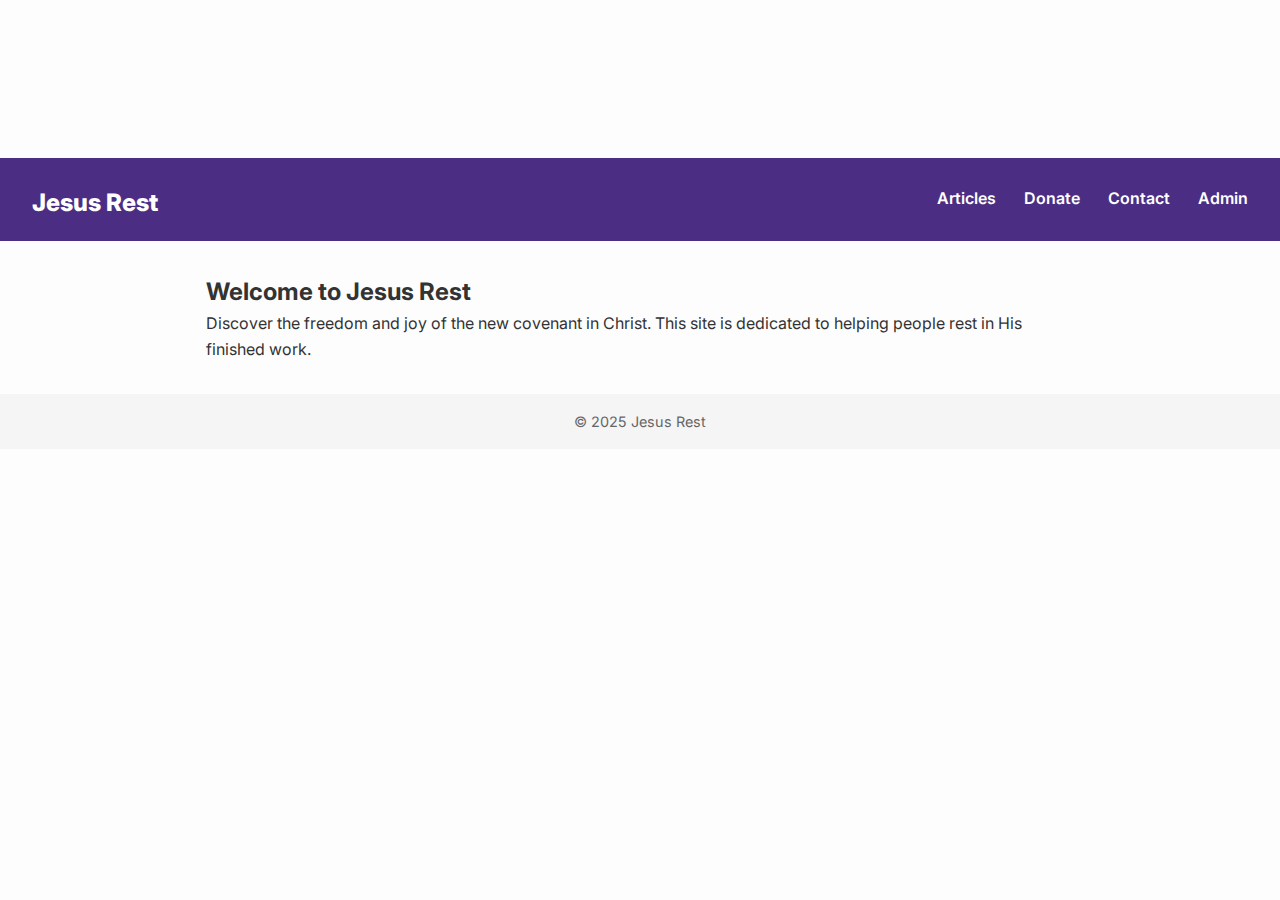
<file: index.html>
<!DOCTYPE html>
<html lang="en">
<head>
  <meta charset="UTF-8">
  <meta name="viewport" content="width=device-width, initial-scale=1.0">
  <title>Jesus Rest</title>
  <link rel="stylesheet" href="assets/css/style.css">
</head>
<body>
  <!-- Background video -->
  <div class="video-background">
    <video autoplay muted loop>
      <source src="https://cdn.coverr.co/videos/coverr-sunlight-through-trees-8479/1080p.mp4" type="video/mp4">
    </video>
    <div class="overlay"></div>
  </div>

  <!-- Header / Navbar -->
  <header>
  <h1><a href="index.html">Jesus Rest</a></h1>
  <nav>
    <a href="articles.html">Articles</a>
    <a href="donate.html">Donate</a>
    <a href="contact.html">Contact</a>
    <a href="admin/">Admin</a>
  </nav>
</header>

  <!-- Main content -->
  <main>
    <h2>Welcome to Jesus Rest</h2>
    <p>
      Discover the freedom and joy of the new covenant in Christ. 
      This site is dedicated to helping people rest in His finished work.
    </p>
  </main>

  <!-- Footer -->
  <footer>
    <p>&copy; 2025 Jesus Rest</p>
  </footer>
</body>
</html>
</file>
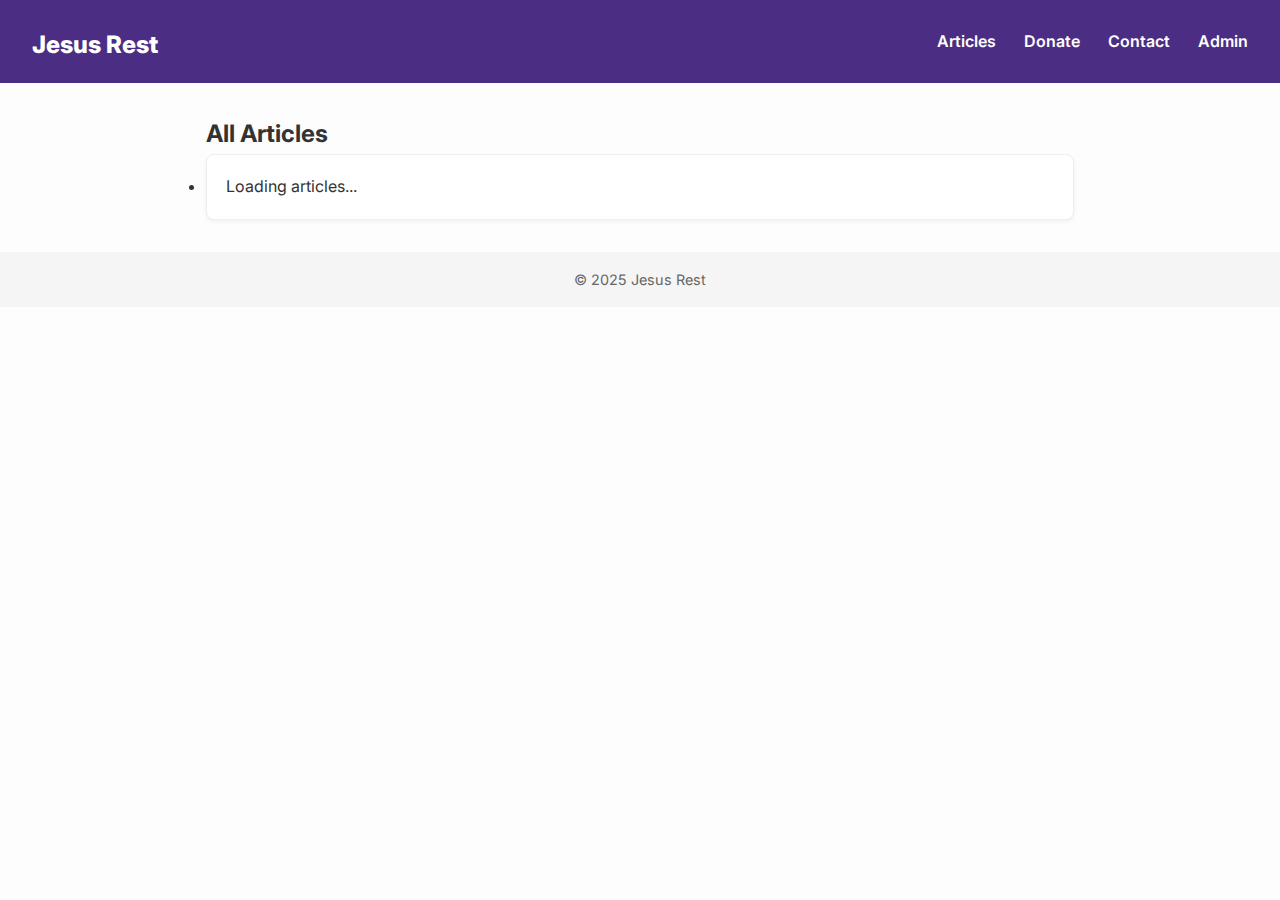
<file: articles/index.html>
<!DOCTYPE html>
<html lang="en">
<head>
  <meta charset="UTF-8">
  <meta name="viewport" content="width=device-width, initial-scale=1.0">
  <title>All Articles · Jesus Rest</title>
  <link rel="canonical" href="https://jesusrest.com/articles.html">
<meta name="robots" content="noindex,follow">
  <link rel="stylesheet" href="../assets/css/style.css">
</head>
<body>
  <!-- Header / Navbar -->
  <header>
    <h1><a href="../index.html">Jesus Rest</a></h1>
    <nav>
      <a href="../articles/">Articles</a>
      <a href="../donate.html">Donate</a>
      <a href="../contact.html">Contact</a>
      <a href="../admin/">Admin</a>
    </nav>
  </header>

  <!-- Main content -->
  <main>
    <h2>All Articles</h2>
    <ul id="articles-list">
      <li>Loading articles...</li>
    </ul>
  </main>

  <!-- Footer -->
  <footer>
    <p>© 2025 Jesus Rest</p>
  </footer>

  <!-- Script -->
  <script src="/assets/js/articles.js"></script>
</body>
</html>
</file>
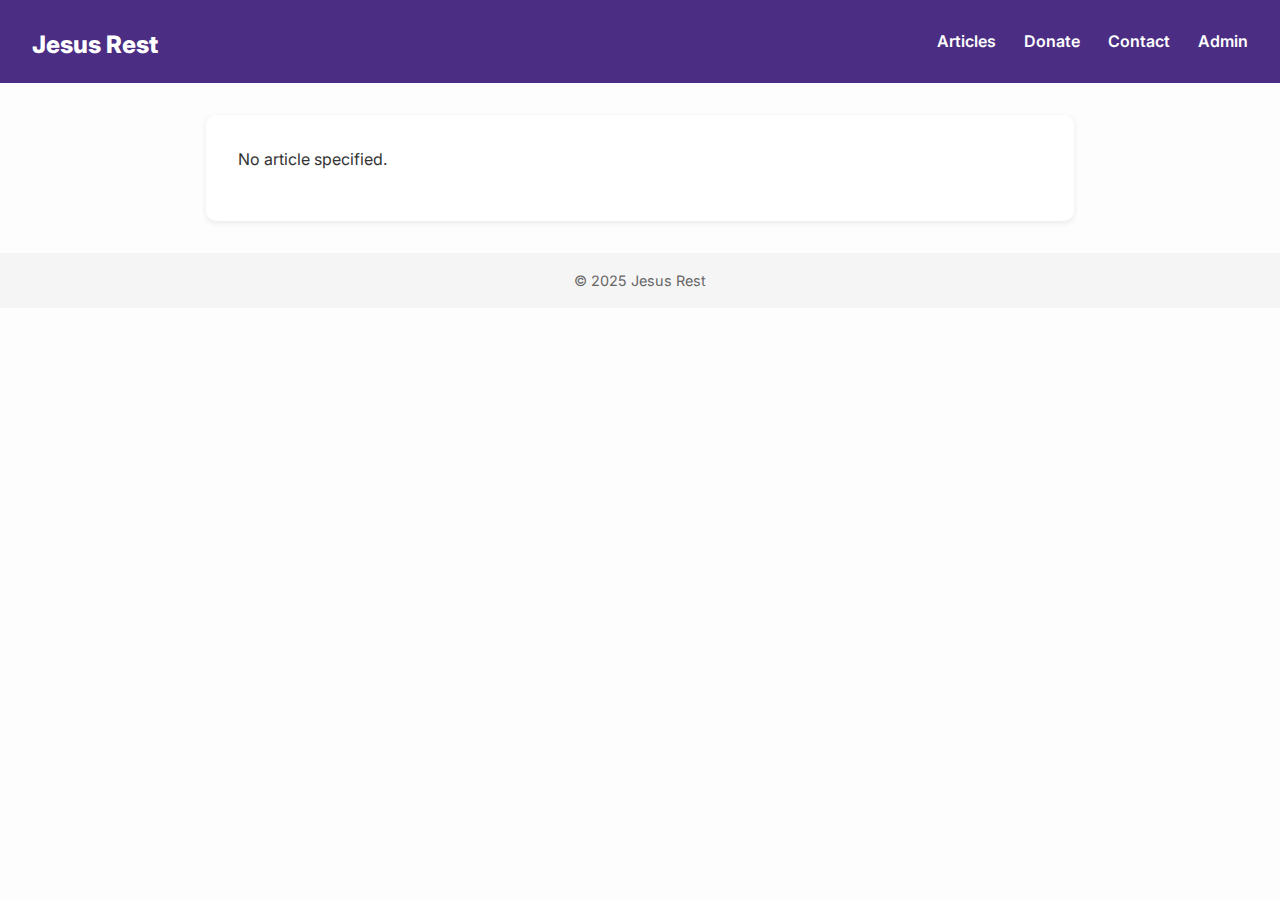
<file: read/index.html>
<!DOCTYPE html>
<html lang="en">
<head>
  <meta charset="UTF-8">
  <meta name="viewport" content="width=device-width, initial-scale=1.0">
  <title>Read Article · Jesus Rest</title>
  <link rel="stylesheet" href="../assets/css/style.css">
  <script src="../assets/js/read.js" defer></script>
</head>
<body>
  <header>
    <h1><a href="../index.html">Jesus Rest</a></h1>
    <nav>
      <a href="../articles/">Articles</a>
      <a href="../donate.html">Donate</a>
      <a href="../contact.html">Contact</a>
      <a href="../admin/">Admin</a>
    </nav>
  </header>

  <main>
    <div id="article-content">Loading article...</div>
  </main>

  <footer>
    <p>© 2025 Jesus Rest</p>
  </footer>
</body>
</html>
</file>
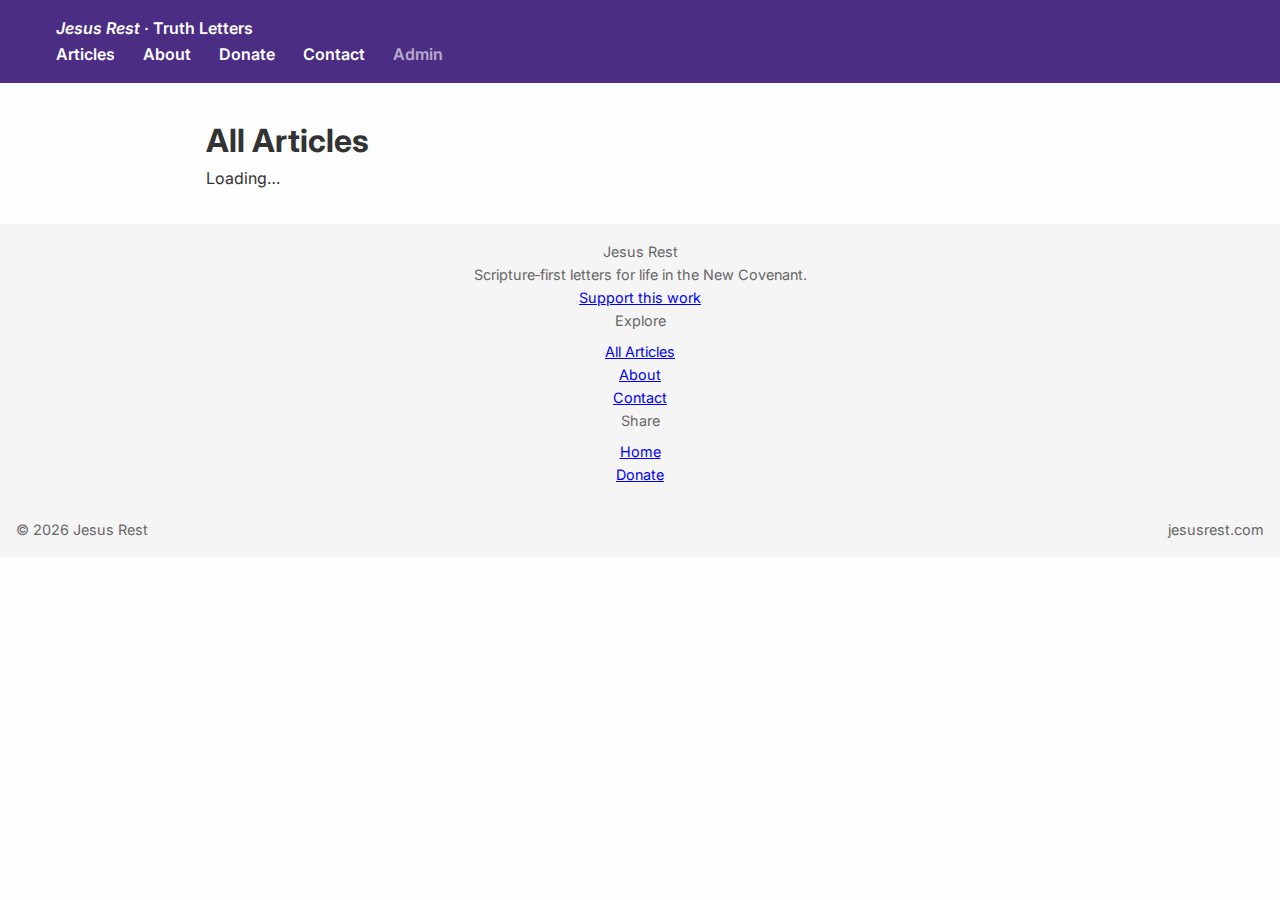
<file: articles-page.html>
<!doctype html>
<html lang="en"><head>
<meta charset="utf-8"><meta name="viewport" content="width=device-width,initial-scale=1">
<title>All Articles — Jesus Rest</title>
<link rel="stylesheet" href="/assets/css/style.css">
</head><body>

<header class="site">
  <div class="container">
    <nav class="bar">
      <a class="brand" href="/"><em>Jesus Rest</em> · Truth Letters</a>
      <div class="spacer"></div>
      <div class="menu">
        <a href="/articles.html">Articles</a>
        <a href="/pages/about.html">About</a>
        <a href="/pages/donate.html">Donate</a>
        <a href="/pages/contact.html">Contact</a>
        <a href="/admin/" style="opacity:.6">Admin</a>
      </div>
    </nav>
  </div>
</header>

<main class="container section">
  <h1>All Articles</h1>
  <div id="articles-list" class="grid"><p class="small">Loading…</p></div>
</main>

<footer class="site">
  <div class="container footergrid">
    <div>
      <div class="brand">Jesus Rest</div>
      <p class="small">Scripture‑first letters for life in the New Covenant.</p>
      <p><a class="button" href="/pages/donate.html">Support this work</a></p>
    </div>
    <div>
      <div class="kicker" style="margin-bottom:8px">Explore</div>
      <ul class="small" style="list-style:none;padding:0;margin:0">
        <li><a href="/articles.html">All Articles</a></li>
        <li><a href="/pages/about.html">About</a></li>
        <li><a href="/pages/contact.html">Contact</a></li>
      </ul>
    </div>
    <div>
      <div class="kicker" style="margin-bottom:8px">Share</div>
      <ul class="small" style="list-style:none;padding:0;margin:0">
        <li><a href="/">Home</a></li>
        <li><a href="/pages/donate.html">Donate</a></li>
      </ul>
    </div>
  </div>
  <div class="container small" style="border-top:1px solid var(--border);margin-top:16px;padding-top:16px;display:flex;justify-content:space-between;gap:8px;flex-wrap:wrap;">
    <div>© <span id="y"></span> Jesus Rest</div>
    <div>jesusrest.com</div>
  </div>
  <script>document.getElementById('y').textContent = new Date().getFullYear()</script>
</footer>

<script src="/assets/js/articles.js"></script>
</body></html>
</file>
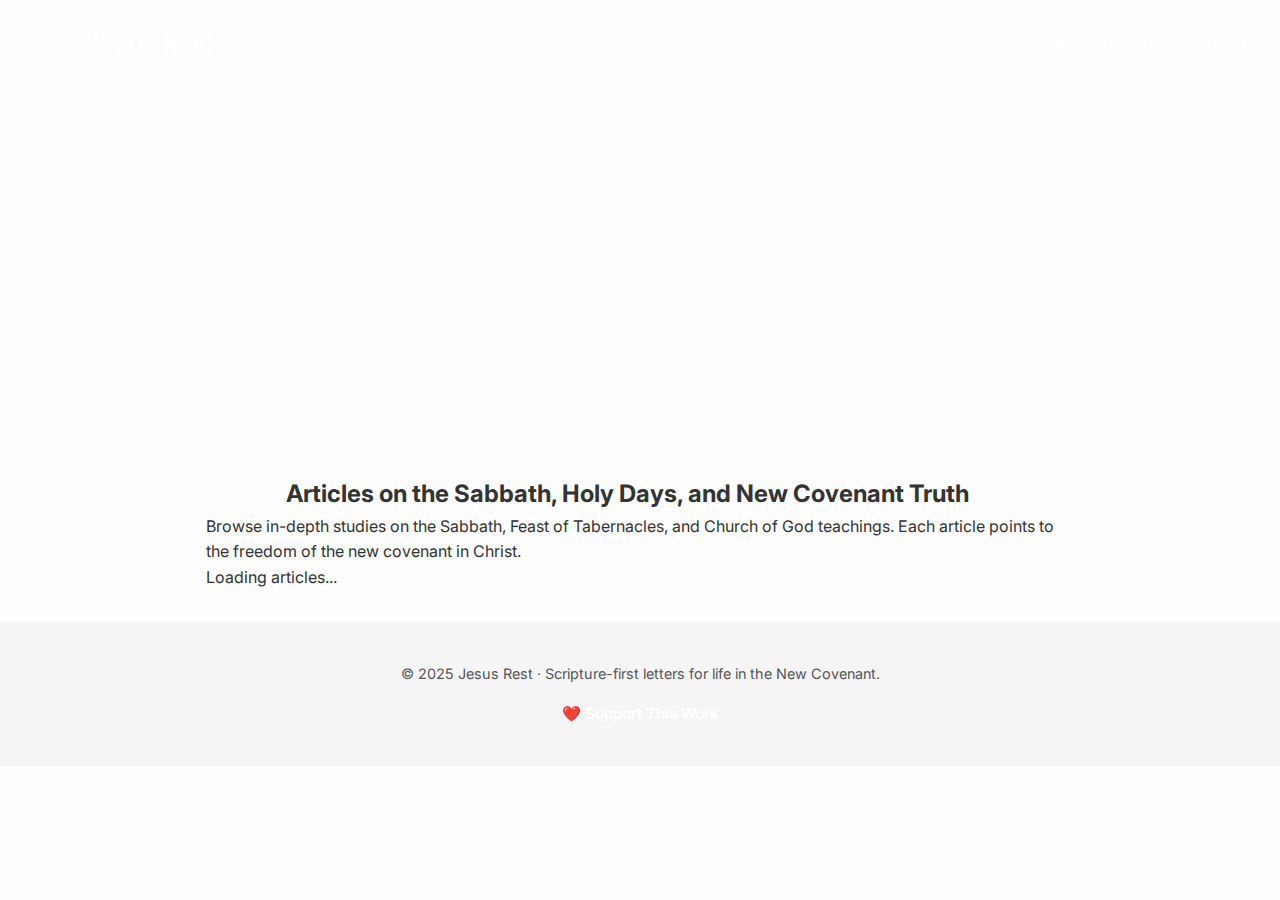
<file: articles.html>
<!DOCTYPE html>
<html lang="en">
<head> 
  <meta charset="UTF-8">
  <meta name="viewport" content="width=device-width, initial-scale=1.0">

  <!-- Title & Description -->
  <title>Articles on the Sabbath, Holy Days, and the New Covenant | Jesus Rest</title>
  <!-- Canonical -->
<link rel="canonical" href="https://jesusrest.com/articles.html">
  <meta name="description" content="Explore articles on the Sabbath, Feast of Tabernacles, and Church of God teachings—revealing the freedom of the new covenant in Christ.">
<meta name="keywords" content="Church of God teachings, Herbert W. Armstrong, Worldwide Church of God, United Church of God, Living Church of God, Colossians 2, Galatians 3, works of the law, Sabbaths and Holy Days, Feast of Tabernacles, Feast of Trumpets, Day of Atonement, Feast of Unleavened Bread, Passover, the Night to Be Much Observed, the Last Great Day, holy day calendar, clean and unclean foods, tithing and second tithe, covenants and law, old covenant vs new covenant, grace vs law, salvation by faith, justification by faith, gospel freedom, walking in the Spirit, Christian living, humility and transformation, Kingdom of God, resurrections, born again begotten now, Trinity false doctrine, Jesus Christ crucified and risen, life in Christ">
<meta name="author" content="Jesus Rest">

  <!-- Favicon -->
  <link rel="icon" type="image/svg+xml" href="assets/favicon.svg">

  <!-- OpenGraph for Social Sharing -->
  <meta property="og:title" content="Articles on the Sabbath, Holy Days, and the New Covenant | Jesus Rest">
<meta property="og:description" content="Explore articles on the Sabbath, Feast of Tabernacles, and Church of God teachings—revealing the freedom of the new covenant in Christ.">
  <meta property="og:image" content="https://jesusrest.com/assets/preview.jpg">
  <meta property="og:url" content="https://jesusrest.com/articles.html">
  <meta property="og:type" content="website">

  <!-- Twitter Card -->
  <meta name="twitter:card" content="summary_large_image">
  <meta name="twitter:title" content="Articles on the Sabbath, Holy Days, and the New Covenant | Jesus Rest">
<meta name="twitter:description" content="Explore articles on the Sabbath, Feast of Tabernacles, and Church of God teachings—revealing the freedom of the new covenant in Christ.">
  <meta name="twitter:image" content="https://jesusrest.com/assets/preview.jpg">

  <!-- Styles -->
  <link rel="stylesheet" href="assets/css/style.css">
  <link rel="stylesheet" href="assets/css/animations.css"> <!-- NEW -->
</head>
 <body>
   
<header style="background:var(--warm-neutral); padding:1rem 2rem; display:flex; justify-content:space-between; align-items:center;">
  <div style="display:flex; align-items:center; gap:12px;">
    <!-- Wave Logo -->
    <svg xmlns="http://www.w3.org/2000/svg" viewBox="0 0 64 64" width="40" height="40" fill="var(--soft-cream)">
      <path d="M2 40c6 0 10-8 16-8s10 8 16 8 10-8 16-8 10 8 16 8"
            stroke="var(--soft-cream)" stroke-width="4" fill="none"
            stroke-linecap="round" stroke-linejoin="round"/>
    </svg>
    <h1 style="margin:0;">
      <a href="index.html" style="font-size:1.6rem; font-weight:800; color:white; text-decoration:none;">
        Jesus <span style="color:var(--soft-cream); font-weight:400;">Rest</span>
      </a>
    </h1>
  </div>
  <nav>
  <a href="articles.html">Articles</a>
  <a href="donate.html" class="donate-shimmer">Donate</a>
  <a href="contact.html">Contact</a>
</nav>
</header>
  <!-- Hero Section -->
<section class="hero" style="
  position: relative;
  height: 40vh;
  display: flex;
  align-items: center;
  justify-content: center;
  text-align: center;
  color: white;
  background: url('https://images.unsplash.com/photo-1507525428034-b723cf961d3e?auto=format&fit=crop&w=1600&q=80') no-repeat center center / cover;
">
  <div class="hero-content fade-up" style="background: rgba(0,0,0,0.5); padding: 1.5rem; border-radius: 8px; max-width: 700px;">
    <h1 style="font-size:2rem; font-weight:800; margin-bottom:0.5rem;">
      Articles
    </h1>
    <p style="font-size:1.1rem;">
     Find the True Rest that Jesus Offers to You
    </p>
  </div>
</section>

<main style="max-width:900px; margin:2rem auto; padding:0 1rem;">
  <h2 style="margin-left: 5ch;">Articles on the Sabbath, Holy Days, and New Covenant Truth</h2>
  <p>Browse in-depth studies on the Sabbath, Feast of Tabernacles, and Church of God teachings. Each article points to the freedom of the new covenant in Christ.</p>
  <div id="articles-list"><p>Loading articles...</p></div>
</main>

<footer>
  <div style="max-width:900px; margin:0 auto; padding:1.5rem; text-align:center;">
    <p style="margin-bottom:1rem; color:#555;">
      © 2025 Jesus Rest · Scripture-first letters for life in the New Covenant.
    </p>
    <a href="donate.html"
       style="background:var(--refined-teal); color:white; padding:0.6rem 1.2rem;
              border-radius:6px; text-decoration:none; font-weight:600; font-size:0.95rem;">
      ❤️ Support This Work
    </a>
  </div>
</footer>

<script src="assets/js/articles.js"></script>
   <script type="application/ld+json">
{
  "@context": "https://schema.org",
  "@type": "ItemList",
  "name": "Jesus Rest Articles",
  "itemListElement": [
    {
      "@type": "ListItem",
      "position": 1,
      "item": {
        "@type": "Article",
        "url": "https://jesusrest.com/read.html?file=Are-You-Satisfied-with-the-Works-of-Jesus.md",
        "headline": "Are You Satisfied with the Works of Jesus?",
        "description": "An exploration of whether true rest and satisfaction can be found only in the finished works of Jesus Christ, apart from human effort or law-keeping.",
        "image": "https://jesusrest.com/assets/preview.jpg"
      }
    },
    {
      "@type": "ListItem",
      "position": 2,
      "item": {
        "@type": "Article",
        "url": "https://jesusrest.com/read.html?file=Colossians-2-The-First-Complete-Refutation-of-COG-Teaching.md",
        "headline": "Colossians 2: The First Complete Refutation of COG Teaching",
        "description": "A deep dive into Colossians 2 showing how Paul reveals the law as a shadow fulfilled in Christ, dismantling modern Church of God arguments.",
        "image": "https://jesusrest.com/assets/preview.jpg"
      }
    },
    {
      "@type": "ListItem",
      "position": 3,
      "item": {
        "@type": "Article",
        "url": "https://jesusrest.com/read.html?file=From-Pharaoh%E2%80%99s-Yoke-to-Sinai%E2%80%99s-Yoke:-God%E2%80%99s-Temporary-Covenant.md",
        "headline": "From Pharaoh’s Yoke to Sinai’s Yoke: God’s Temporary Covenant",
        "description": "Tracing Israel’s deliverance from slavery to the giving of the Sinai covenant, showing its temporary purpose until the freedom of Christ.",
        "image": "https://jesusrest.com/assets/preview.jpg"
      }
    },
    {
      "@type": "ListItem",
      "position": 4,
      "item": {
        "@type": "Article",
        "url": "https://jesusrest.com/read.html?file=Galatians-4:-Days-Months-and-Seasons.md",
        "headline": "Galatians 4: Days, Months, and Seasons",
        "description": "An exposition of Galatians 4:10–11, revealing how Paul warns against returning to bondage through ritual calendars and observances.",
        "image": "https://jesusrest.com/assets/preview.jpg"
      }
    },
    {
      "@type": "ListItem",
      "position": 5,
      "item": {
        "@type": "Article",
        "url": "https://jesusrest.com/read.html?file=Herbert-W-Armstrong.md",
        "headline": "Herbert W. Armstrong",
        "description": "A review of Herbert W. Armstrong’s teachings in light of Scripture, exposing errors and showing the true gospel of grace.",
        "image": "https://jesusrest.com/assets/preview.jpg"
      }
    },
    {
      "@type": "ListItem",
      "position": 6,
      "item": {
        "@type": "Article",
        "url": "https://jesusrest.com/read.html?file=Isaiah-58-What%27s-Doing-Your-Own-Ways-Mean.md",
        "headline": "Isaiah 58: What’s Doing Your Own Ways Mean?",
        "description": "A study of Isaiah 58 and how it speaks to true worship, humility, and God’s chosen fast rather than ritual self-reliance.",
        "image": "https://jesusrest.com/assets/preview.jpg"
      }
    },
    {
      "@type": "ListItem",
      "position": 7,
      "item": {
        "@type": "Article",
        "url": "https://jesusrest.com/read.html?file=Rethinking-the-Sabbath.md",
        "headline": "Rethinking the Sabbath",
        "description": "Examining the Sabbath under the new covenant—showing how Christ fulfilled its shadow, bringing a greater rest for believers.",
        "image": "https://jesusrest.com/assets/preview.jpg"
      }
    },
    {
      "@type": "ListItem",
      "position": 8,
      "item": {
        "@type": "Article",
        "url": "https://jesusrest.com/read.html?file=The-Danger-of-Putting-Faith-in-Your-Own-Obedience.md",
        "headline": "The Danger of Putting Faith in Your Own Obedience",
        "description": "Why trusting in your obedience rather than Christ’s finished work leads to bondage and misses the gospel of grace.",
        "image": "https://jesusrest.com/assets/preview.jpg"
      }
    },
    {
      "@type": "ListItem",
      "position": 9,
      "item": {
        "@type": "Article",
        "url": "https://jesusrest.com/read.html?file=The-Law-of-Christ.md",
        "headline": "The Law of Christ",
        "description": "Explaining the law of Christ as the new covenant’s guiding principle of love, surpassing the written code of the old covenant.",
        "image": "https://jesusrest.com/assets/preview.jpg"
      }
    },
    {
      "@type": "ListItem",
      "position": 10,
      "item": {
        "@type": "Article",
        "url": "https://jesusrest.com/read.html?file=Works-of-the-Law.md",
        "headline": "Works of the Law",
        "description": "A detailed study of Paul’s teaching on the ‘works of the law’ in Galatians and Romans, showing why justification comes only by faith in Christ.",
        "image": "https://jesusrest.com/assets/preview.jpg"
      }
    }
  ]
}
</script>
</body>
</html>
</file>
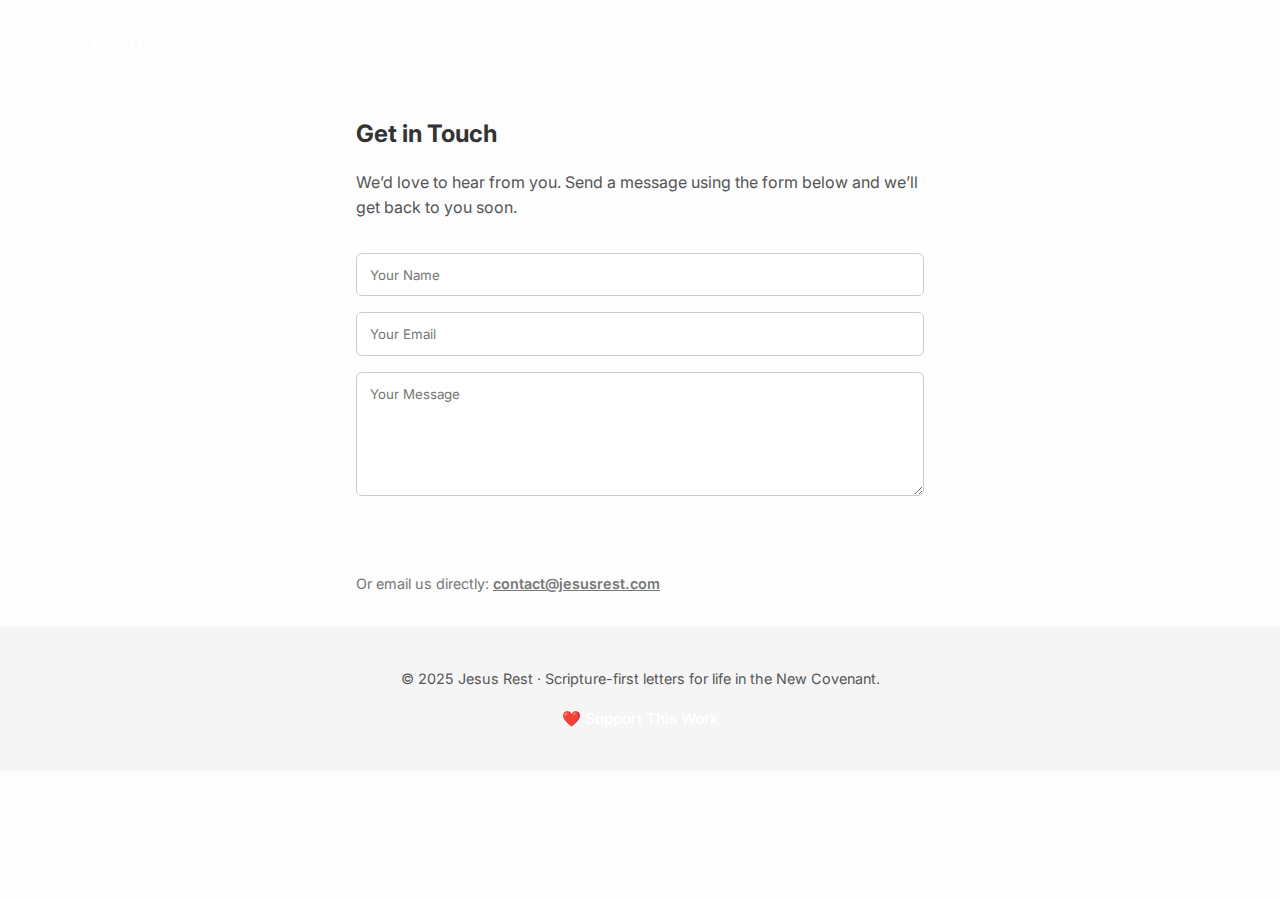
<file: contact.html>
<!DOCTYPE html>
<html lang="en">
<head> 
  <meta charset="UTF-8">
  <meta name="viewport" content="width=device-width, initial-scale=1.0">

  <!-- Title & Description -->
  <title><!-- Include global SEO defaults -->
<!--#include virtual="/seo.html" -->
Jesus Rest — Truth Letters</title>
  <!-- Canonical -->
<link rel="canonical" href="https://jesusrest.com/contact.html">
  <meta name="description" content="Scripture-first letters for life in the New Covenant. Discover freedom in Christ through Scripture-first letters of encouragement, study, and truth.">

  <!-- Favicon -->
  <link rel="icon" type="image/svg+xml" href="assets/favicon.svg">

  <!-- OpenGraph for Social Sharing -->
  <meta property="og:title" content="Jesus Rest — Truth Letters">
  <meta property="og:description" content="Scripture-first letters for life in the New Covenant. Discover freedom in Christ through Scripture-first letters of encouragement, study, and truth.">
  <meta property="og:image" content="https://jesusrest.com/assets/preview.jpg">
  <meta property="og:url" content="https://jesusrest.com/">
  <meta property="og:type" content="website">

  <!-- Twitter Card -->
  <meta name="twitter:card" content="summary_large_image">
  <meta name="twitter:title" content="Jesus Rest — Truth Letters">
  <meta name="twitter:description" content="Scripture-first letters for life in the New Covenant. Discover freedom in Christ through Scripture-first letters of encouragement, study, and truth.">
  <meta name="twitter:image" content="https://jesusrest.com/assets/preview.jpg">

  <!-- Styles -->
  <link rel="stylesheet" href="assets/css/style.css">
  <link rel="stylesheet" href="assets/css/animations.css"> <!-- NEW -->
</head>

<body>

<header style="background:var(--warm-neutral); padding:1rem 2rem; display:flex; justify-content:space-between; align-items:center;">
  <div style="display:flex; align-items:center; gap:12px;">
    <!-- Wave Logo -->
    <svg xmlns="http://www.w3.org/2000/svg" viewBox="0 0 64 64" width="40" height="40" fill="var(--soft-cream)">
      <path d="M2 40c6 0 10-8 16-8s10 8 16 8 10-8 16-8 10 8 16 8"
            stroke="var(--soft-cream)" stroke-width="4" fill="none"
            stroke-linecap="round" stroke-linejoin="round"/>
    </svg>
    <h1 style="margin:0;">
      <a href="index.html" style="font-size:1.6rem; font-weight:800; color:white; text-decoration:none;">
        Jesus <span style="color:var(--soft-cream); font-weight:400;">Rest</span>
      </a>
    </h1>
  </div>
 <nav>
  <a href="articles.html">Articles</a>
  <a href="donate.html" class="donate-shimmer">Donate</a>
  <a href="contact.html">Contact</a>
</nav>
</header>

<main style="max-width:600px; margin:2rem auto;">
  <h2 style="margin-bottom:1rem;">Get in Touch</h2>
  <p style="margin-bottom:2rem; color:#555;">
    We’d love to hear from you. Send a message using the form below and we’ll get back to you soon.
  </p>

  <form name="contact" method="POST" data-netlify="true"
        style="display:flex; flex-direction:column; gap:1rem;">
    <input type="hidden" name="form-name" value="contact">

    <input type="text" name="name" placeholder="Your Name" required
           style="padding:0.8rem; border:1px solid #ccc; border-radius:6px;">
    <input type="email" name="email" placeholder="Your Email" required
           style="padding:0.8rem; border:1px solid #ccc; border-radius:6px;">
    <textarea name="message" rows="6" placeholder="Your Message" required
              style="padding:0.8rem; border:1px solid #ccc; border-radius:6px;"></textarea>

    <button type="submit"
            style="background:var(--refined-teal); color:white; padding:0.9rem;
                   border:none; border-radius:8px; font-weight:700; cursor:pointer;">
      Send Message
    </button>
  </form>

  <p style="margin-top:1rem; font-size:0.9rem; color:#777;">
    Or email us directly: <a href="mailto:contact@jesusrest.com" style="color:var(--warm-neutral); font-weight:600;">contact@jesusrest.com</a>
  </p>
</main>

<footer>
  <div style="max-width:900px; margin:0 auto; padding:1.5rem; text-align:center;">
    <p style="margin-bottom:1rem; color:#555;">
      © 2025 Jesus Rest · Scripture-first letters for life in the New Covenant.
    </p>
    <a href="donate.html"
       style="background:var(--refined-teal); color:white; padding:0.6rem 1.2rem;
              border-radius:6px; text-decoration:none; font-weight:600; font-size:0.95rem;">
      ❤️ Support This Work
    </a>
  </div>
</footer>

</body>
</html>
</file>
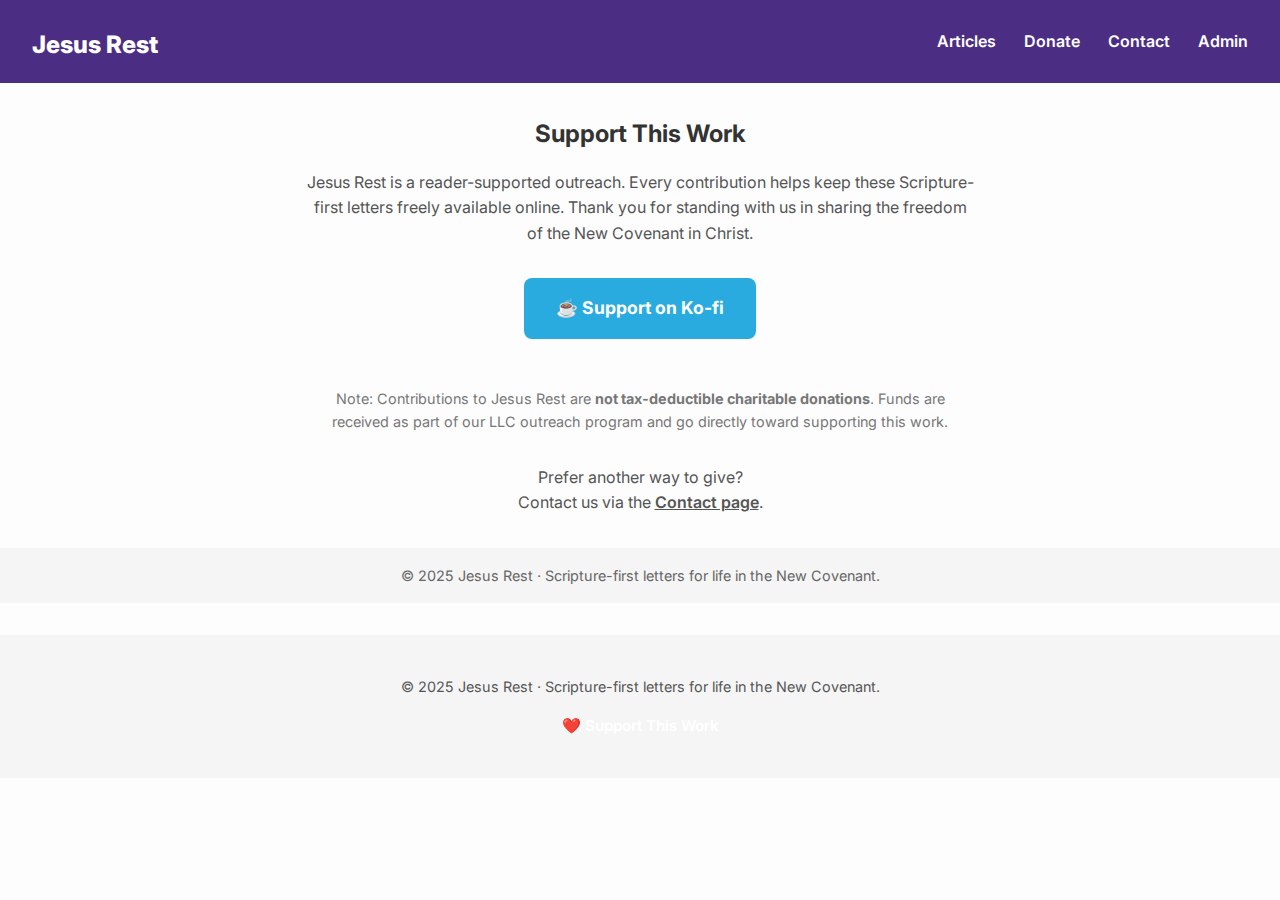
<file: donate.html>
<!DOCTYPE html>
<html lang="en">
<head>
  <meta charset="UTF-8">
  <meta name="viewport" content="width=device-width, initial-scale=1.0">
  <title>Support · Jesus Rest</title>
  <link rel="stylesheet" href="assets/css/style.css">
</head>
<body>

<header>
  <h1><a href="index.html">Jesus Rest</a></h1>
  <nav>
    <a href="articles.html">Articles</a>
    <a href="donate.html">Donate</a>
    <a href="contact.html">Contact</a>
    <a href="admin/">Admin</a>
  </nav>
</header>

<main style="text-align:center; max-width:700px; margin:2rem auto;">
  <h2 style="margin-bottom:1rem;">Support This Work</h2>
  <p style="margin-bottom:2rem; color:#555;">
    Jesus Rest is a reader-supported outreach.  
    Every contribution helps keep these Scripture-first letters freely available online.  
    Thank you for standing with us in sharing the freedom of the New Covenant in Christ.
  </p>

  <!-- Ko-fi Button -->
  <a href="https://ko-fi.com/YOURUSERNAME" target="_blank"
     style="background:#29abe0; color:white; padding:1rem 2rem;
            border-radius:8px; text-decoration:none; font-weight:700;
            font-size:1.1rem; display:inline-block; margin-bottom:2rem;">
    ☕ Support on Ko-fi
  </a>

  <p style="color:#777; font-size:0.9rem; margin-top:1rem;">
    Note: Contributions to Jesus Rest are <strong>not tax-deductible charitable donations</strong>.  
    Funds are received as part of our LLC outreach program and go directly toward supporting this work.
  </p>

  <p style="color:#555; margin-top:2rem;">
    Prefer another way to give? <br>
    Contact us via the <a href="contact.html" style="color:var(--warm-neutral); font-weight:600;">Contact page</a>.
  </p>
</main>

<footer>
  <p>&copy; 2025 Jesus Rest · Scripture-first letters for life in the New Covenant.</p>
</footer>
  <footer>
  <div style="max-width:900px; margin:0 auto; padding:1.5rem; text-align:center;">
    <p style="margin-bottom:1rem; color:#555;">
      © 2025 Jesus Rest · Scripture-first letters for life in the New Covenant.
    </p>
    <a href="donate.html"
       style="background:var(--refined-teal); color:white; padding:0.6rem 1.2rem;
              border-radius:6px; text-decoration:none; font-weight:600; font-size:0.95rem;">
      ❤️ Support This Work
    </a>
  </div>
</footer>


</body>
</html>
</file>
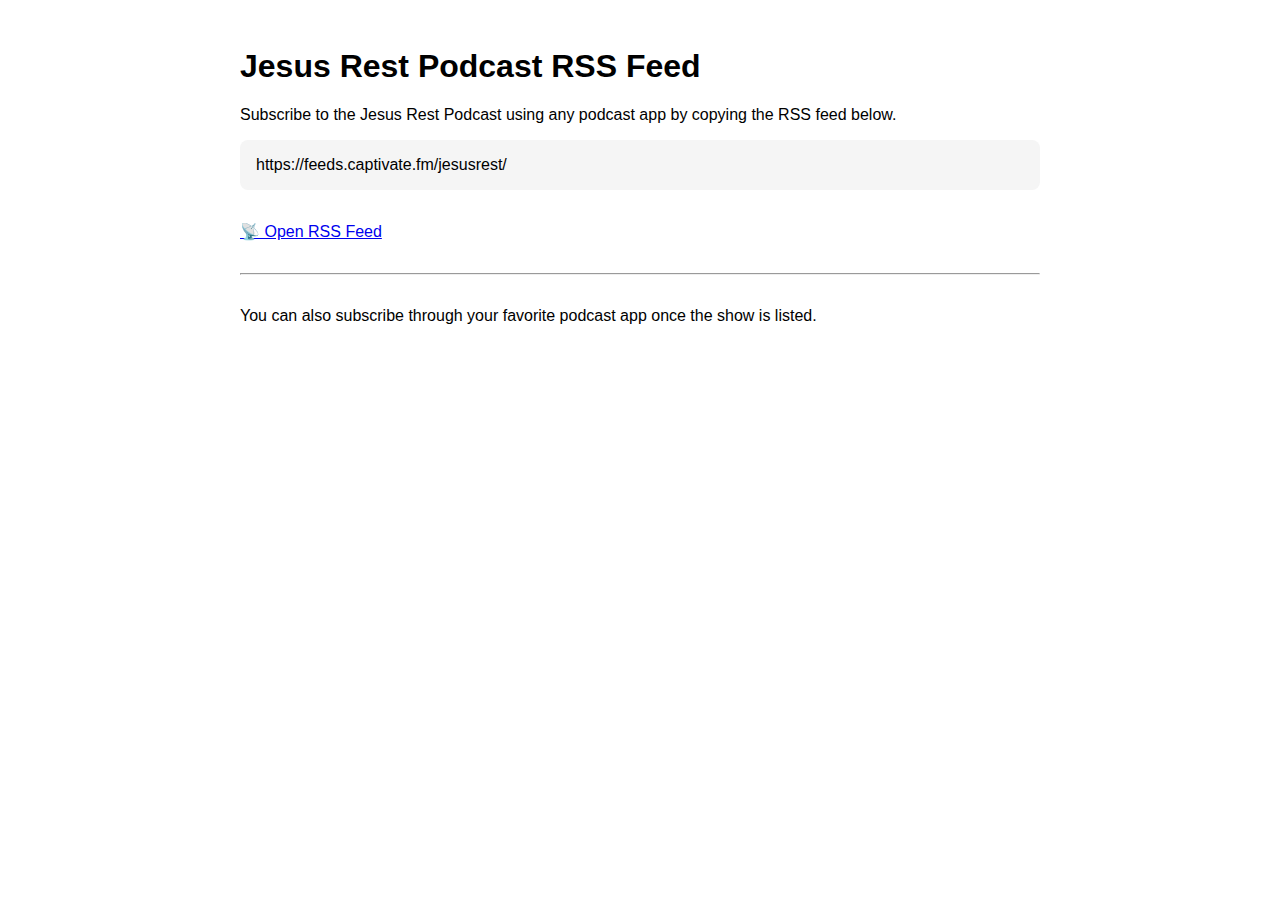
<file: rss.html>
<!DOCTYPE html>
<html lang="en">
<head>
  <meta charset="UTF-8">
  <title>Jesus Rest Podcast RSS Feed</title>
  <meta name="description" content="Subscribe to the Jesus Rest Podcast and receive new episodes automatically.">
  
  <!-- RSS Auto-Discovery -->
  <link rel="alternate" 
        type="application/rss+xml" 
        title="Jesus Rest Podcast RSS Feed" 
        href="https://feeds.captivate.fm/jesusrest/" />
</head>

<body style="font-family: Arial, sans-serif; max-width: 800px; margin: 3rem auto; padding: 0 1rem;">

  <h1>Jesus Rest Podcast RSS Feed</h1>

  <p>
    Subscribe to the Jesus Rest Podcast using any podcast app by copying the RSS feed below.
  </p>

  <div style="background:#f5f5f5; padding:1rem; border-radius:8px; word-break: break-all;">
    https://feeds.captivate.fm/jesusrest/
  </div>

  <p style="margin-top:2rem;">
    <a href="https://feeds.captivate.fm/jesusrest/" target="_blank">
      📡 Open RSS Feed
    </a>
  </p>

  <hr style="margin:2rem 0;">

  <p>
    You can also subscribe through your favorite podcast app once the show is listed.
  </p>

</body>
</html>
</file>
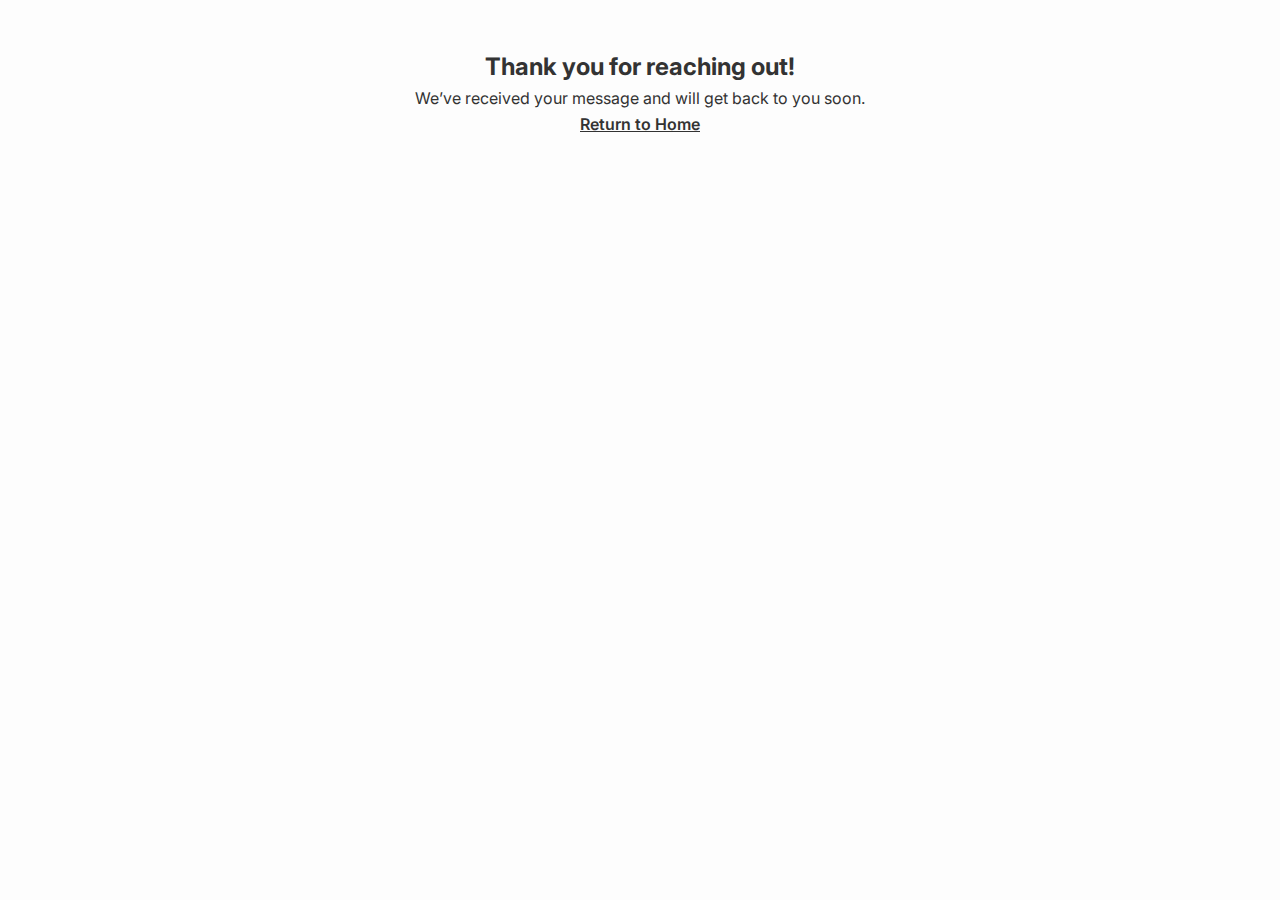
<file: thank-you.html>
<!DOCTYPE html>
<html lang="en">
<head>
  <meta charset="UTF-8">
  <title>Thank You — Jesus Rest</title>
  <link rel="stylesheet" href="assets/css/style.css">
</head>
<body style="text-align:center; padding:3rem;">
  <h2>Thank you for reaching out!</h2>
  <p>We’ve received your message and will get back to you soon.</p>
  <a href="index.html" style="color:var(--refined-teal); font-weight:600;">Return to Home</a>
</body>
</html>
</file>
<file: assets/css/style.css>
/* Google Fonts */
@import url('https://fonts.googleapis.com/css2?family=Inter:wght@400;600;800&display=swap');

:root {
  --primary: #4b2e83;   /* deep purple */
  --secondary: #6c63ff; /* lighter accent purple */
  --text: #333;
  --background: #fdfdfd;
  --max-width: 900px;
}

* {
  margin: 0;
  padding: 0;
  box-sizing: border-box;
  font-family: 'Inter', sans-serif;
}

body {
  background: var(--background);
  color: var(--text);
  line-height: 1.6;
}

/* Header / Navbar */
header {
  background: var(--primary);
  color: white;
  padding: 1rem 2rem;
  display: flex;
  justify-content: space-between;
  align-items: center;
}

header h1 a {
  color: white;
  text-decoration: none;
  font-weight: 800;
  font-size: 1.5rem;
}

nav a {
  color: white;
  margin-left: 1.5rem;
  text-decoration: none;
  font-weight: 600;
  transition: color 0.3s ease;
}

nav a:hover {
  color: var(--secondary);
}

/* Main container */
main {
  max-width: var(--max-width);
  margin: 2rem auto;
  padding: 0 1rem;
}

/* Articles list page */
#articles-list ul {
  list-style: none;
  display: grid;
  grid-template-columns: repeat(auto-fit, minmax(280px, 1fr));
  gap: 1.5rem;
}

#articles-list li {
  background: white;
  border: 1px solid #eee;
  border-radius: 8px;
  padding: 1.2rem;
  box-shadow: 0 2px 4px rgba(0,0,0,0.05);
  transition: transform 0.2s ease, box-shadow 0.2s ease;
}

#articles-list li:hover {
  transform: translateY(-3px);
  box-shadow: 0 4px 10px rgba(0,0,0,0.1);
}

#articles-list a {
  text-decoration: none;
  color: var(--primary);
  font-weight: 600;
}

/* Read article */
#article-content {
  background: white;
  padding: 2rem;
  border-radius: 10px;
  box-shadow: 0 2px 6px rgba(0,0,0,0.08);
}

#article-content h1, #article-content h2, #article-content h3 {
  color: var(--primary);
  margin: 1.2rem 0 0.6rem;
}

#article-content p {
  margin-bottom: 1rem;
}

/* Footer */
footer {
  text-align: center;
  padding: 1rem;
  margin-top: 2rem;
  background: #f5f5f5;
  color: #666;
  font-size: 0.9rem;
}
</file>
<file: assets/css/animations.css>
/* One-time fade-up animation */
.fade-up {
  opacity: 0;
  transform: translateY(20px);
  animation: fadeUp 1.5s ease-out forwards;
}

@keyframes fadeUp {
  to {
    opacity: 1;
    transform: translateY(0);
  }
}

/* One-time shimmer effect */
.shimmer {
  position: relative;
  display: inline-block;
  overflow: hidden;
}

.shimmer::after {
  content: "";
  position: absolute;
  top: 0; left: -100%;
  width: 100%; height: 100%;
  background: linear-gradient(120deg, transparent, rgba(255,255,255,0.6), transparent);
  animation: shimmer 3s ease forwards;
}

@keyframes shimmer {
  to { left: 100%; }
}
/* Donate shimmer effect (3s shimmer once every 5 minutes) */
@keyframes donateShimmer {
  0% { color: white; text-shadow: none; }
  1% { color: var(--soft-cream); text-shadow: 0 0 8px var(--soft-cream); }
  2% { color: white; text-shadow: none; }
  3% { color: var(--soft-cream); text-shadow: 0 0 8px var(--soft-cream); }
  4% { color: white; text-shadow: none; }
  5% { color: var(--soft-cream); text-shadow: 0 0 8px var(--soft-cream); }
  6% { color: white; text-shadow: none; }
  100% { color: white; text-shadow: none; }
}

.donate-shimmer {
  animation: donateShimmer 300s infinite; /* total cycle = 5 minutes */
}
</file>
